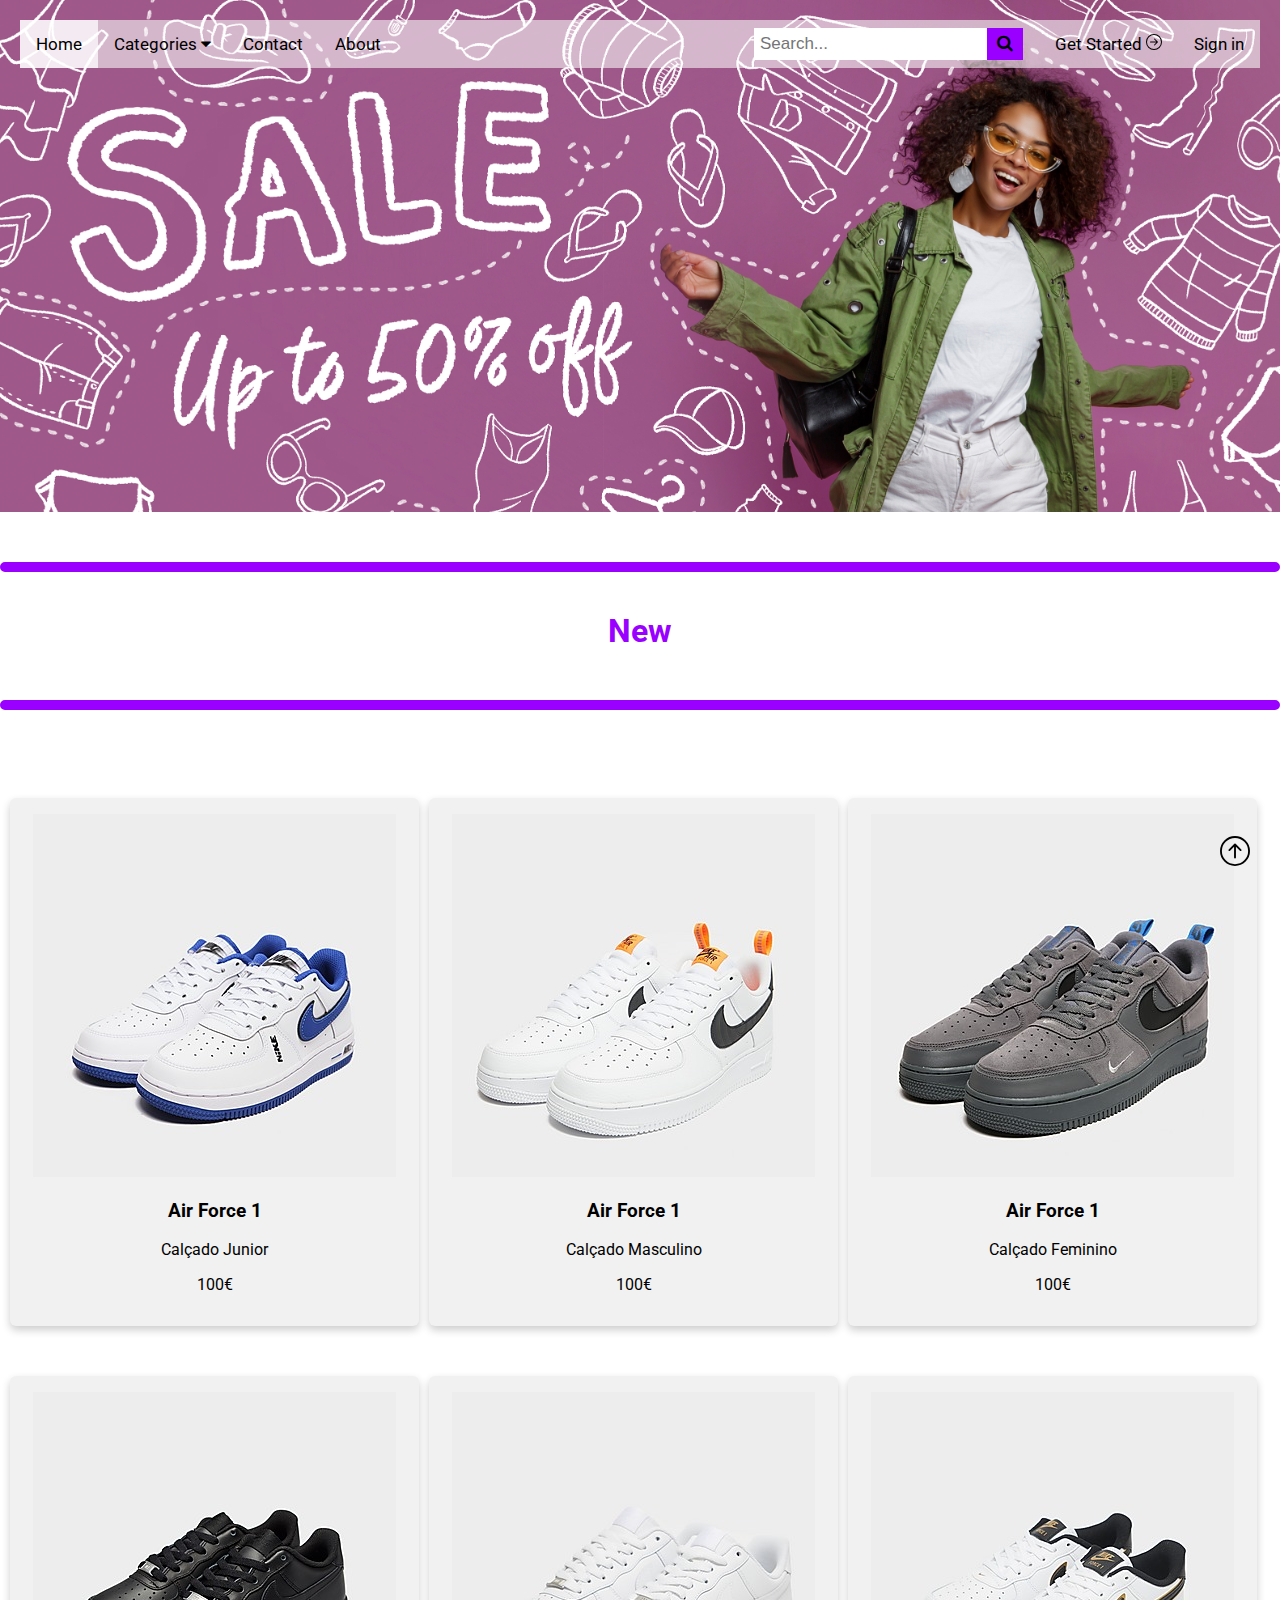
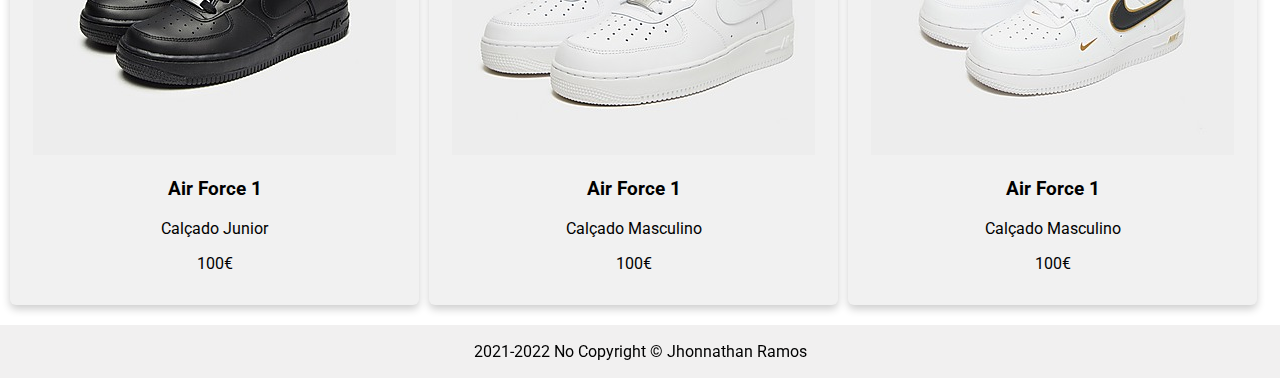
<file: index.html>
<!DOCTYPE html>
<html>
<head>
<meta name="viewport" content="width=device-width, initial-scale=1">

<link rel="preconnect" href="https://fonts.googleapis.com">
<link rel="preconnect" href="https://fonts.gstatic.com" crossorigin>
<link href="https://fonts.googleapis.com/css2?family=Roboto:ital,wght@0,300;0,400;0,500;0,700;0,900;1,400;1,700&display=swap" rel="stylesheet">

<script src="https://ajax.googleapis.com/ajax/libs/jquery/3.3.1/jquery.min.js"></script>
<link rel="stylesheet" href="https://cdnjs.cloudflare.com/ajax/libs/font-awesome/4.7.0/css/font-awesome.min.css">
<link rel="shortcut icon" href="img/icon/Logo.png">
<link rel="stylesheet" href="style.css">
</head>

<style>
  body {font-family: 'Roboto', sans-serif;}
</style>

<body>
  <div class="bg-img-index">
    <div class="container">
<div class="topnav" id="myTopnav">
  <a href="#home" class="active">Home</a>
  <div class="dropdown">
    <button class="dropbtn">Categories 
      <i class="fa fa-caret-down"></i>
    </button>
    <div class="dropdown-content">
      <a href="#section1">Novidades</a>
      <a href="men.html">Men</a>
      <a href="woman.html">Woman</a>
      <a href="kids.html">Kids</a>
      <a href="shoes.html">Shoes</a>
    </div>
  </div> 
  <a href="contact.html">Contact</a>
  <a href="about.html">About</a>
  <a href="login.html" class="nav-right">Sign in</a>
    <a href="register.html" class="nav-right">Get Started  <svg xmlns="http://www.w3.org/2000/svg" width="16" height="16" fill="currentColor" class="bi bi-arrow-right-circle" viewBox="0 0 16 16">
      <path fill-rule="evenodd" d="M1 8a7 7 0 1 0 14 0A7 7 0 0 0 1 8zm15 0A8 8 0 1 1 0 8a8 8 0 0 1 16 0zM4.5 7.5a.5.5 0 0 0 0 1h5.793l-2.147 2.146a.5.5 0 0 0 .708.708l3-3a.5.5 0 0 0 0-.708l-3-3a.5.5 0 1 0-.708.708L10.293 7.5H4.5z"/>
    </svg></a>
  <div class="search-container">
    <form action="/action_page.php">
      <input type="text" placeholder="Search..." name="search">
      <button type="submit"><i class="fa fa-search"></i></button>
    </form>
  </div>
  <a href="javascript:void(0);" style="font-size:15px;" class="icon" onclick="myFunction()">&#9776;</a>
</div>
    </div>
  </div>
<script>
function myFunction() {
  var x = document.getElementById("myTopnav");
  if (x.className === "topnav") {
    x.className += " responsive";
  } else {
    x.className = "topnav";
  }
}
</script>

<section id="section1">
  <hr>
    <h1>New</h1>
  <hr>
    
    <div class="row" style="padding-top: 30px;">
      <div class="column">
        <div class="card">
          <img src="img/articles/af1.jpg">
          <h3>Air Force 1</h3>
          <p>Calçado Junior</p>
          <p>100€</p>
        </div>
      </div>
    
      <div class="column">
        <div class="card">
          <img src="img/articles/af1_2.jpg">
          <h3>Air Force 1</h3>
          <p>Calçado Masculino</p>
          <p>100€</p>
        </div>
      </div>
      
      <div class="column">
        <div class="card">
          <img src="img/articles/af1_3.jpg">
          <h3>Air Force 1</h3>
          <p>Calçado Feminino</p>
          <p>100€</p>
        </div>
      </div>
      
      <div class="column">
        <div class="card">
          <img src="img/articles/af1_4.jpg">
          <h3>Air Force 1</h3>
          <p>Calçado Junior</p>
          <p>100€</p>
        </div>
      </div>

      <div class="column">
        <div class="card">
          <img src="img/articles/af1_5.jpg">
          <h3>Air Force 1</h3>
          <p>Calçado Masculino</p>
          <p>100€</p>
        </div>
      </div>

      <div class="column">
        <div class="card">
          <img src="img/articles/af1_6.jpg">
          <h3>Air Force 1</h3>
          <p>Calçado Masculino</p>
          <p>100€</p>
        </div>
      </div>
    </div>
  </section>
    
<a class="button_scroll_top" onclick="myFunction()"><svg xmlns="http://www.w3.org/2000/svg" width="30" height="30" fill="currentColor" class="bi bi-arrow-up-circle" viewBox="0 0 16 16">
  <path fill-rule="evenodd" d="M1 8a7 7 0 1 0 14 0A7 7 0 0 0 1 8zm15 0A8 8 0 1 1 0 8a8 8 0 0 1 16 0zm-7.5 3.5a.5.5 0 0 1-1 0V5.707L5.354 7.854a.5.5 0 1 1-.708-.708l3-3a.5.5 0 0 1 .708 0l3 3a.5.5 0 0 1-.708.708L8.5 5.707V11.5z"/>
</svg></a>

    <footer>
        <p>2021-2022 No Copyright &copy; Jhonnathan Ramos</p>
    </footer>

<script>
    function myFunction() {
      window.scrollTo(0, 0);
}


    $(document).ready(function(){
      // Add smooth scrolling to all links
      $("a").on('click', function(event) {
    
        // Make sure this.hash has a value before overriding default behavior
        if (this.hash !== "") {
          // Prevent default anchor click behavior
          event.preventDefault();
    
          // Store hash
          var hash = this.hash;
    
          // Using jQuery's animate() method to add smooth page scroll
          // The optional number (800) specifies the number of milliseconds it takes to scroll to the specified area
          $('html, body').animate({
            scrollTop: $(hash).offset().top
          }, 800, function(){
       
            // Add hash (#) to URL when done scrolling (default click behavior)
            window.location.hash = hash;
          });
        } // End if
      });
    });

</script>
</body>
</html>
</file>
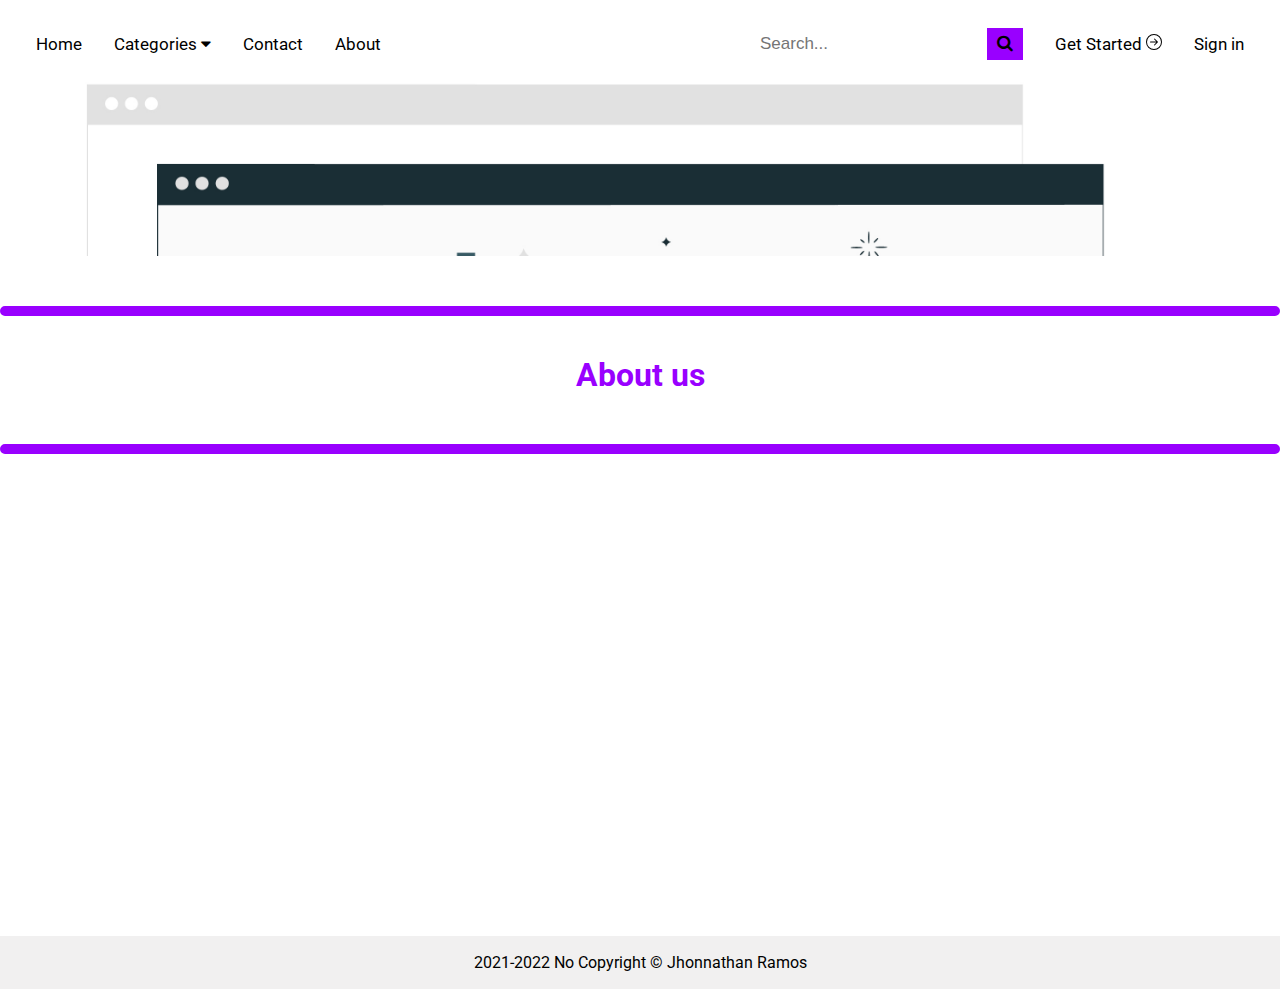
<file: about.html>
<!DOCTYPE html>
<html>
<head>
<meta name="viewport" content="width=device-width, initial-scale=1">
<script src="https://ajax.googleapis.com/ajax/libs/jquery/3.3.1/jquery.min.js"></script>

<link rel="preconnect" href="https://fonts.googleapis.com">
<link rel="preconnect" href="https://fonts.gstatic.com" crossorigin>
<link href="https://fonts.googleapis.com/css2?family=Roboto:ital,wght@0,300;0,400;0,500;0,700;0,900;1,400;1,700&display=swap" rel="stylesheet">

<link rel="stylesheet" href="https://cdnjs.cloudflare.com/ajax/libs/font-awesome/4.7.0/css/font-awesome.min.css">
<link rel="shortcut icon" href="img/icon/Logo.png">
<link rel="stylesheet" href="style.css">
</head>

<style>
  body {font-family: 'Roboto', sans-serif;}
</style>

<body>
  <div class="bg-img-about">
    <div class="container">
<div class="topnav" id="myTopnav">
  <a href="index.html" class="active">Home</a>
  <div class="dropdown">
    <button class="dropbtn">Categories 
      <i class="fa fa-caret-down"></i>
    </button>
    <div class="dropdown-content">
      <a href="index.html#section1">Novidades</a>
      <a href="men.html">Men</a>
      <a href="woman.html">Woman</a>
      <a href="kids.html">Kids</a>
      <a href="shoes.html">Shoes</a>
    </div>
  </div> 
  <a href="contact.html">Contact</a>
  <a href="#">About</a>
    <a href="login.html" class="nav-right">Sign in</a>
    <a href="register.html" class="nav-right">Get Started  <svg xmlns="http://www.w3.org/2000/svg" width="16" height="16" fill="currentColor" class="bi bi-arrow-right-circle" viewBox="0 0 16 16">
      <path fill-rule="evenodd" d="M1 8a7 7 0 1 0 14 0A7 7 0 0 0 1 8zm15 0A8 8 0 1 1 0 8a8 8 0 0 1 16 0zM4.5 7.5a.5.5 0 0 0 0 1h5.793l-2.147 2.146a.5.5 0 0 0 .708.708l3-3a.5.5 0 0 0 0-.708l-3-3a.5.5 0 1 0-.708.708L10.293 7.5H4.5z"/>
    </svg></a>
  <div class="search-container">
    <form action="/action_page.php">
      <input type="text" placeholder="Search..." name="search">
      <button type="submit"><i class="fa fa-search"></i></button>
    </form>
  </div>
  <a href="javascript:void(0);" style="font-size:15px;" class="icon" onclick="myFunction()">&#9776;</a>
</div>
    </div>
  </div>
<script>
function myFunction() {
  var x = document.getElementById("myTopnav");
  if (x.className === "topnav") {
    x.className += " responsive";
  } else {
    x.className = "topnav";
  }
}

</script>

<script>
function myMap() {
var mapProp= {
  center:new google.maps.LatLng(51.508742,-0.120850),
  zoom:5,
};
var map = new google.maps.Map(document.getElementById("googleMap"),mapProp);
}
</script>

<hr>
<h1>About us</h1>
<hr>

<iframe id="map" src="https://www.google.com/maps/embed?pb=!1m23!1m12!1m3!1d49709.00465196725!2d-9.154370956761321!3d38.859642121430454!2m3!1f0!2f0!3f0!3m2!1i1024!2i768!4f13.1!4m8!3e6!4m0!4m5!1s0xd192fb632632f0b%3A0x39d4ba3d247007da!2sestampaco!3m2!1d38.871814799999996!2d-9.0795403!5e0!3m2!1spt-PT!2spt!4v1641500198557!5m2!1spt-PT!2spt" width="600" height="450" style="border:0;" allowfullscreen="" loading="lazy"></iframe>

<footer>
  <p>2021-2022 No Copyright &copy; Jhonnathan Ramos</p>
</footer>

<script>
    
    function myFunction() {
      window.scrollTo(0, 0);
}


    $(document).ready(function(){
      // Add smooth scrolling to all links
      $("a").on('click', function(event) {
    
        // Make sure this.hash has a value before overriding default behavior
        if (this.hash !== "") {
          // Prevent default anchor click behavior
          event.preventDefault();
    
          // Store hash
          var hash = this.hash;
    
          // Using jQuery's animate() method to add smooth page scroll
          // The optional number (800) specifies the number of milliseconds it takes to scroll to the specified area
          $('html, body').animate({
            scrollTop: $(hash).offset().top
          }, 800, function(){
       
            // Add hash (#) to URL when done scrolling (default click behavior)
            window.location.hash = hash;
          });
        } // End if
      });
    });

</script>
</body>
</html>
</file>
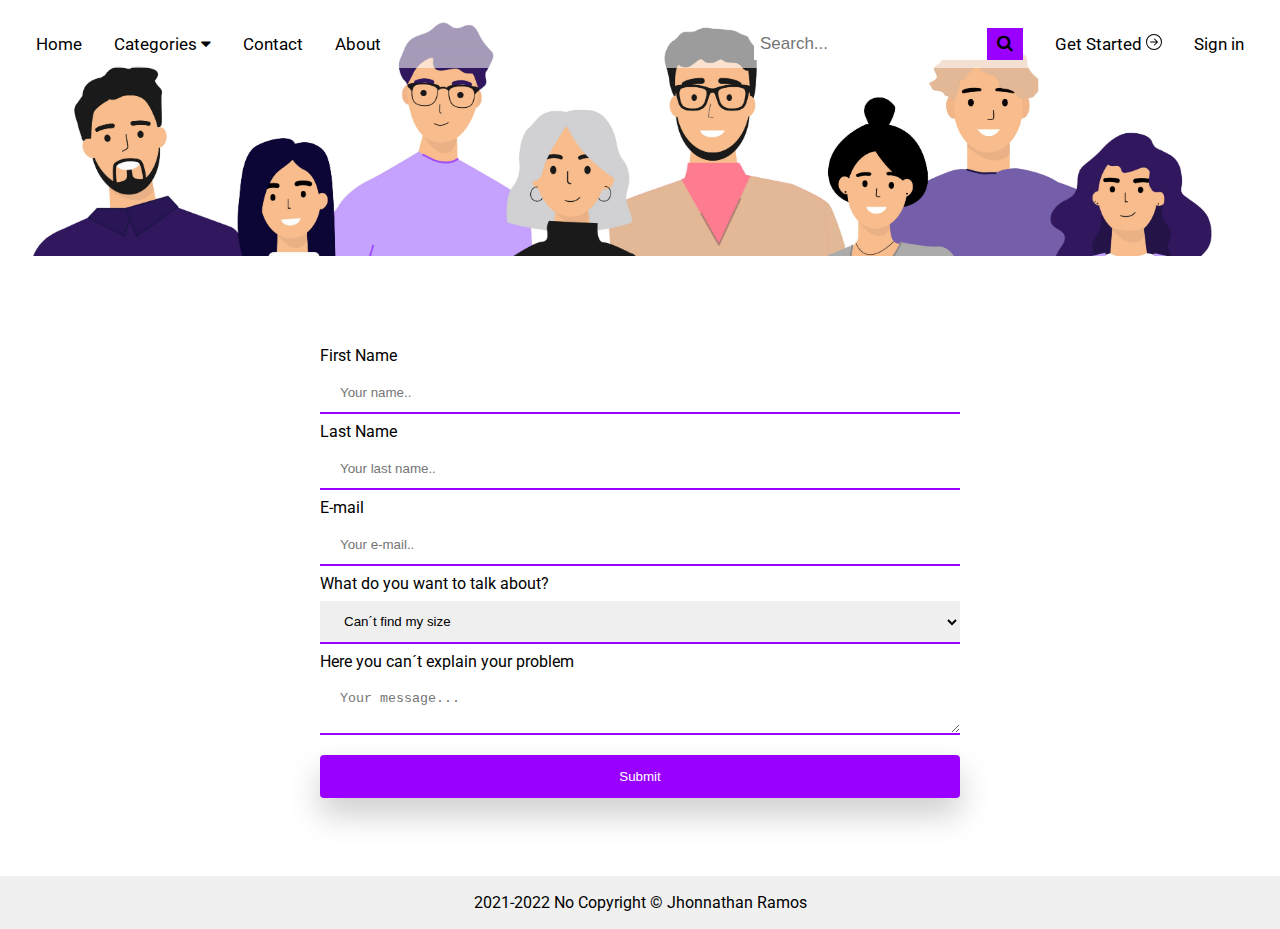
<file: contact.html>
<!DOCTYPE html>
<html>
<head>
<meta name="viewport" content="width=device-width, initial-scale=1">
<script src="https://ajax.googleapis.com/ajax/libs/jquery/3.3.1/jquery.min.js"></script>

<link rel="preconnect" href="https://fonts.googleapis.com">
<link rel="preconnect" href="https://fonts.gstatic.com" crossorigin>
<link href="https://fonts.googleapis.com/css2?family=Roboto:ital,wght@0,300;0,400;0,500;0,700;0,900;1,400;1,700&display=swap" rel="stylesheet">

<link rel="stylesheet" href="https://cdnjs.cloudflare.com/ajax/libs/font-awesome/4.7.0/css/font-awesome.min.css">
<link rel="shortcut icon" href="img/icon/Logo.png">
<link rel="stylesheet" href="style.css">
</head>

<style>
  body {font-family: 'Roboto', sans-serif;}
</style>

<body>
  <div class="bg-img-contact">
    <div class="container">
<div class="topnav" id="myTopnav">
  <a href="index.html" class="active">Home</a>
  <div class="dropdown">
    <button class="dropbtn">Categories 
      <i class="fa fa-caret-down"></i>
    </button>
    <div class="dropdown-content">
      <a href="index.html#section1">Novidades</a>
      <a href="men.html">Men</a>
      <a href="woman.html">Woman</a>
      <a href="kids.html">Kids</a>
      <a href="shoes.html">Shoes</a>
    </div>
  </div> 
  <a href="#">Contact</a>
  <a href="about.html">About</a>
  <a href="login.html" class="nav-right">Sign in</a>
  <a href="register.html" class="nav-right">Get Started  <svg xmlns="http://www.w3.org/2000/svg" width="16" height="16" fill="currentColor" class="bi bi-arrow-right-circle" viewBox="0 0 16 16">
    <path fill-rule="evenodd" d="M1 8a7 7 0 1 0 14 0A7 7 0 0 0 1 8zm15 0A8 8 0 1 1 0 8a8 8 0 0 1 16 0zM4.5 7.5a.5.5 0 0 0 0 1h5.793l-2.147 2.146a.5.5 0 0 0 .708.708l3-3a.5.5 0 0 0 0-.708l-3-3a.5.5 0 1 0-.708.708L10.293 7.5H4.5z"/>
  </svg></a>
  <div class="search-container">
    <form action="/action_page.php">
      <input type="text" placeholder="Search..." name="search">
      <button type="submit"><i class="fa fa-search"></i></button>
    </form>
  </div>
  <a href="javascript:void(0);" style="font-size:15px;" class="icon" onclick="myFunction()">&#9776;</a>
</div>
    </div>
  </div>
<script>
function myFunction() {
  var x = document.getElementById("myTopnav");
  if (x.className === "topnav") {
    x.className += " responsive";
  } else {
    x.className = "topnav";
  }
}
</script>

<div class="contact_form">
  <form action="#">
    <label for="fname">First Name</label>
    <input type="text" id="fname" name="firstname" placeholder="Your name..">

    <label for="lname">Last Name</label>
    <input type="text" id="lname" name="lastname" placeholder="Your last name..">

    <label for="email">E-mail</label>
    <input type="text" id="email" name="email" placeholder="Your e-mail..">

    <label for="country">What do you want to talk about?</label>
    <select id="country" name="country">
      <option value="Can´t find my size">Can´t find my size</option>
      <option value="How can i pay with card?">How can i pay with card?</option>
      <option value="What is the delivery time?">What is the delivery time?</option>
    </select>
  
    <label for="message">Here you can´t explain your problem</label>
    <textarea id="message" name="message" rows="2" cols="50" placeholder="Your message..."></textarea>

    <input type="submit" value="Submit">
  </form>
</div>

<footer>
  <p>2021-2022 No Copyright &copy; Jhonnathan Ramos</p>
</footer>
</body>
</html>
</file>
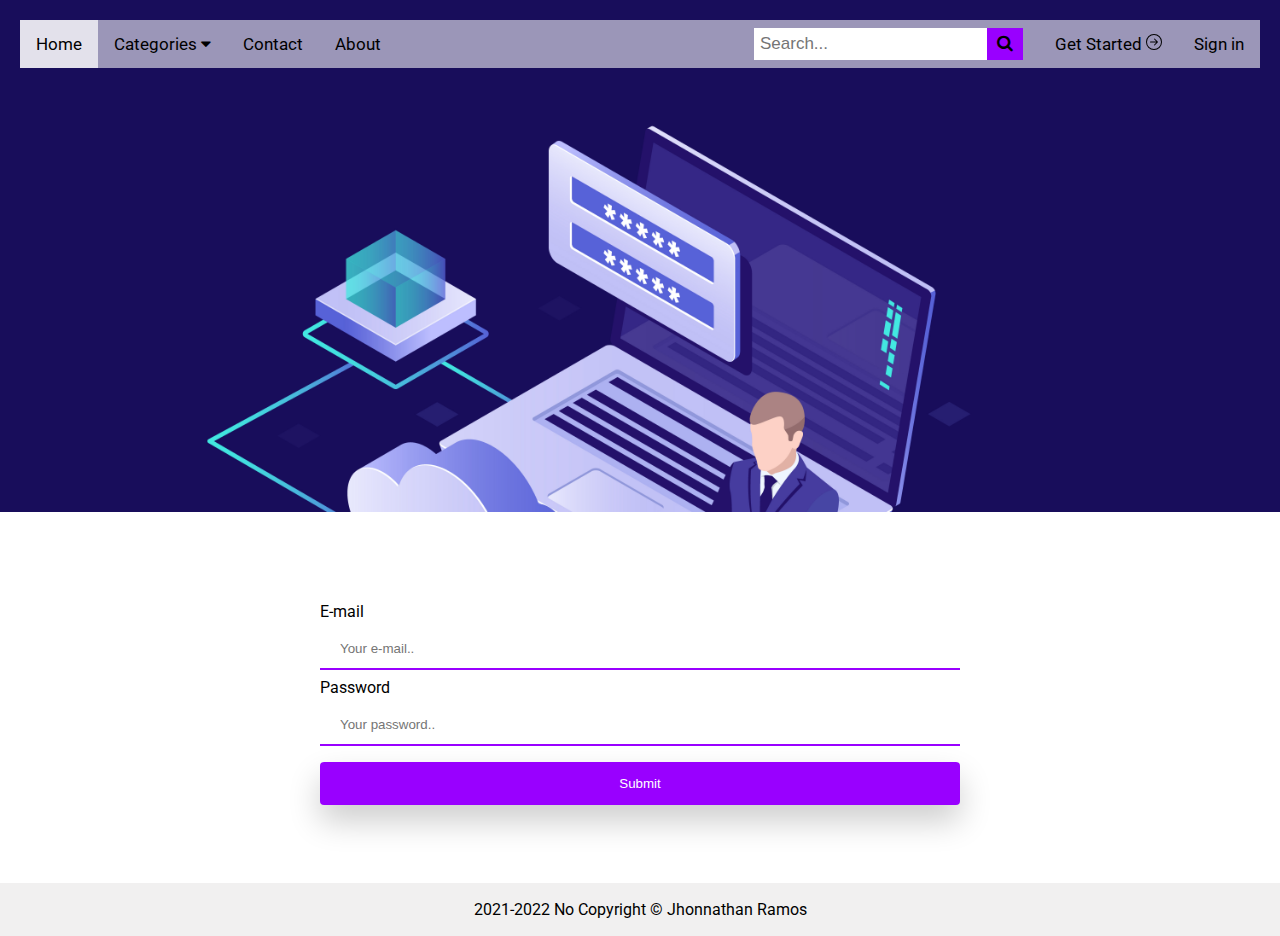
<file: login.html>
<!DOCTYPE html>
<html>
<head>
<meta name="viewport" content="width=device-width, initial-scale=1">
<script src="https://ajax.googleapis.com/ajax/libs/jquery/3.3.1/jquery.min.js"></script>

<link rel="preconnect" href="https://fonts.googleapis.com">
<link rel="preconnect" href="https://fonts.gstatic.com" crossorigin>
<link href="https://fonts.googleapis.com/css2?family=Roboto:ital,wght@0,300;0,400;0,500;0,700;0,900;1,400;1,700&display=swap" rel="stylesheet">

<link rel="stylesheet" href="https://cdnjs.cloudflare.com/ajax/libs/font-awesome/4.7.0/css/font-awesome.min.css">
<link rel="shortcut icon" href="img/icon/Logo.png">
<link rel="stylesheet" href="style.css">
</head>

<style>
  body {font-family: 'Roboto', sans-serif;}
</style>

<body>
  <div class="bg-img-login">
    <div class="container">
<div class="topnav" id="myTopnav">
  <a href="index.html" class="active">Home</a>
  <div class="dropdown">
    <button class="dropbtn">Categories 
      <i class="fa fa-caret-down"></i>
    </button>
    <div class="dropdown-content">
      <a href="index.html#section1">Novidades</a>
      <a href="men.html">Men</a>
      <a href="woman.html">Woman</a>
      <a href="kids.html">Kids</a>
      <a href="shoes.html">Shoes</a>
    </div>
  </div> 
  <a href="contact.html">Contact</a>
  <a href="about.html">About</a>
  <a href="login.html" class="nav-right">Sign in</a>
  <a href="register.html" class="nav-right">Get Started  <svg xmlns="http://www.w3.org/2000/svg" width="16" height="16" fill="currentColor" class="bi bi-arrow-right-circle" viewBox="0 0 16 16">
    <path fill-rule="evenodd" d="M1 8a7 7 0 1 0 14 0A7 7 0 0 0 1 8zm15 0A8 8 0 1 1 0 8a8 8 0 0 1 16 0zM4.5 7.5a.5.5 0 0 0 0 1h5.793l-2.147 2.146a.5.5 0 0 0 .708.708l3-3a.5.5 0 0 0 0-.708l-3-3a.5.5 0 1 0-.708.708L10.293 7.5H4.5z"/>
  </svg></a>
  <div class="search-container">
    <form action="/action_page.php">
      <input type="text" placeholder="Search..." name="search">
      <button type="submit"><i class="fa fa-search"></i></button>
    </form>
  </div>
  <a href="javascript:void(0);" style="font-size:15px;" class="icon" onclick="myFunction()">&#9776;</a>
</div>
    </div>
  </div>
<script>
function myFunction() {
  var x = document.getElementById("myTopnav");
  if (x.className === "topnav") {
    x.className += " responsive";
  } else {
    x.className = "topnav";
  }
}
</script>

<div class="contact_form" style="padding-top: 10vh;">
  <form action="#">

    <label for="email">E-mail</label>
    <input type="text" id="email" name="email" placeholder="Your e-mail..">

    <label for="password">Password</label>
    <input type="password" id="password" name="password" placeholder="Your password..">

    <input type="submit" value="Submit">
  </form>
</div>

<footer>
  <p>2021-2022 No Copyright &copy; Jhonnathan Ramos</p>
</footer>
</body>
</html>
</file>
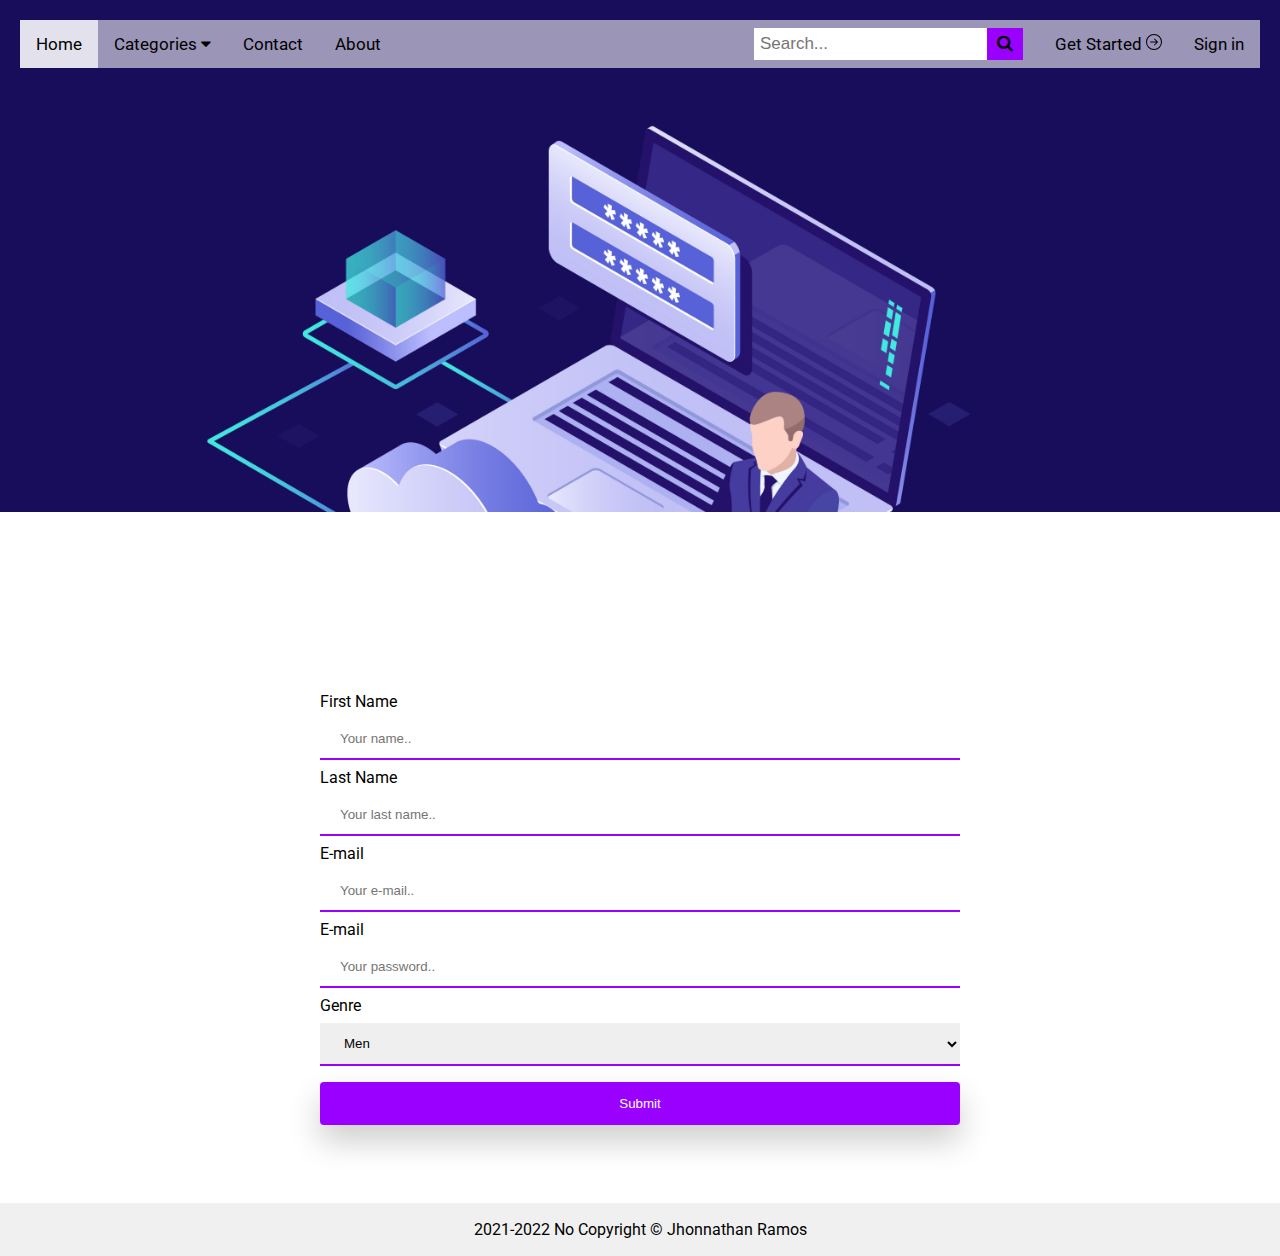
<file: register.html>
<!DOCTYPE html>
<html>
<head>
<meta name="viewport" content="width=device-width, initial-scale=1">
<script src="https://ajax.googleapis.com/ajax/libs/jquery/3.3.1/jquery.min.js"></script>

<link rel="preconnect" href="https://fonts.googleapis.com">
<link rel="preconnect" href="https://fonts.gstatic.com" crossorigin>
<link href="https://fonts.googleapis.com/css2?family=Roboto:ital,wght@0,300;0,400;0,500;0,700;0,900;1,400;1,700&display=swap" rel="stylesheet">

<link rel="stylesheet" href="https://cdnjs.cloudflare.com/ajax/libs/font-awesome/4.7.0/css/font-awesome.min.css">
<link rel="shortcut icon" href="img/icon/Logo.png">
<link rel="stylesheet" href="style.css">
</head>
<style>
  body {font-family: 'Roboto', sans-serif;}
</style>
<body>
  <div class="bg-img-login">
    <div class="container">
<div class="topnav" id="myTopnav">
  <a href="index.html" class="active">Home</a>
  <div class="dropdown">
    <button class="dropbtn">Categories 
      <i class="fa fa-caret-down"></i>
    </button>
    <div class="dropdown-content">
      <a href="index.html#section1">Novidades</a>
      <a href="men.html">Men</a>
      <a href="woman.html">Woman</a>
      <a href="kids.html">Kids</a>
      <a href="shoes.html">Shoes</a>
    </div>
  </div> 
  <a href="contact.html">Contact</a>
  <a href="about.html">About</a>
  <a href="login.html" class="nav-right">Sign in</a>
    <a href="register.html" class="nav-right">Get Started  <svg xmlns="http://www.w3.org/2000/svg" width="16" height="16" fill="currentColor" class="bi bi-arrow-right-circle" viewBox="0 0 16 16">
      <path fill-rule="evenodd" d="M1 8a7 7 0 1 0 14 0A7 7 0 0 0 1 8zm15 0A8 8 0 1 1 0 8a8 8 0 0 1 16 0zM4.5 7.5a.5.5 0 0 0 0 1h5.793l-2.147 2.146a.5.5 0 0 0 .708.708l3-3a.5.5 0 0 0 0-.708l-3-3a.5.5 0 1 0-.708.708L10.293 7.5H4.5z"/>
    </svg></a>
  <div class="search-container">
    <form action="/action_page.php">
      <input type="text" placeholder="Search..." name="search">
      <button type="submit"><i class="fa fa-search"></i></button>
    </form>
  </div>
  <a href="javascript:void(0);" style="font-size:15px;" class="icon" onclick="myFunction()">&#9776;</a>
</div>
    </div>
  </div>
<script>
function myFunction() {
  var x = document.getElementById("myTopnav");
  if (x.className === "topnav") {
    x.className += " responsive";
  } else {
    x.className = "topnav";
  }
}
</script>

<div class="contact_form" style="padding-top: 20vh;">
  <form action="#">
    <label for="fname">First Name</label>
    <input type="text" id="fname" name="firstname" placeholder="Your name..">

    <label for="lname">Last Name</label>
    <input type="text" id="lname" name="lastname" placeholder="Your last name..">

    <label for="email">E-mail</label>
    <input type="text" id="email" name="email" placeholder="Your e-mail..">

    <label for="password">E-mail</label>
    <input type="password" id="password" name="password" placeholder="Your password..">

    <label for="country">Genre</label>
    <select id="genre" name="genre">
      <option value="Men">Men</option>
      <option value="Woman">Woman</option>
    </select>

    <input type="submit" value="Submit">
  </form>
</div>

<footer>
  <p>2021-2022 No Copyright &copy; Jhonnathan Ramos</p>
</footer>
</body>
</html>
</file>
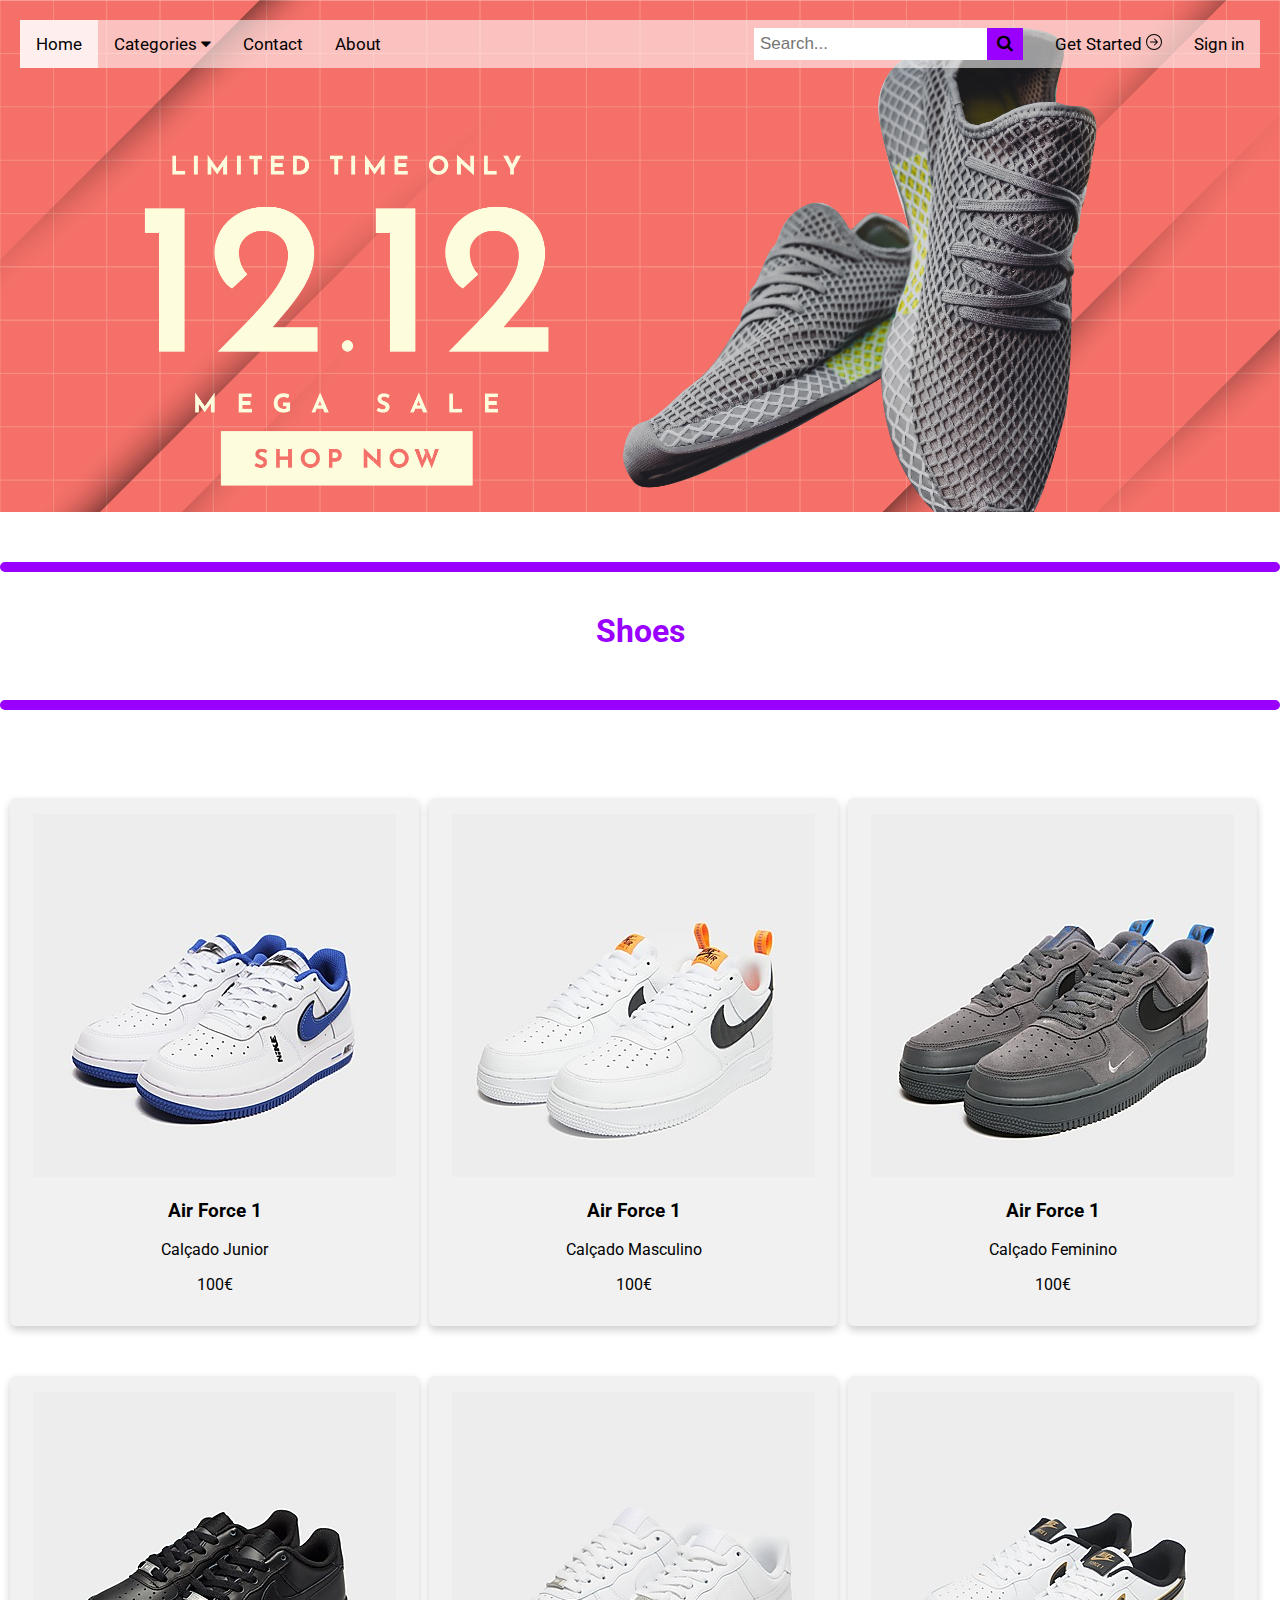
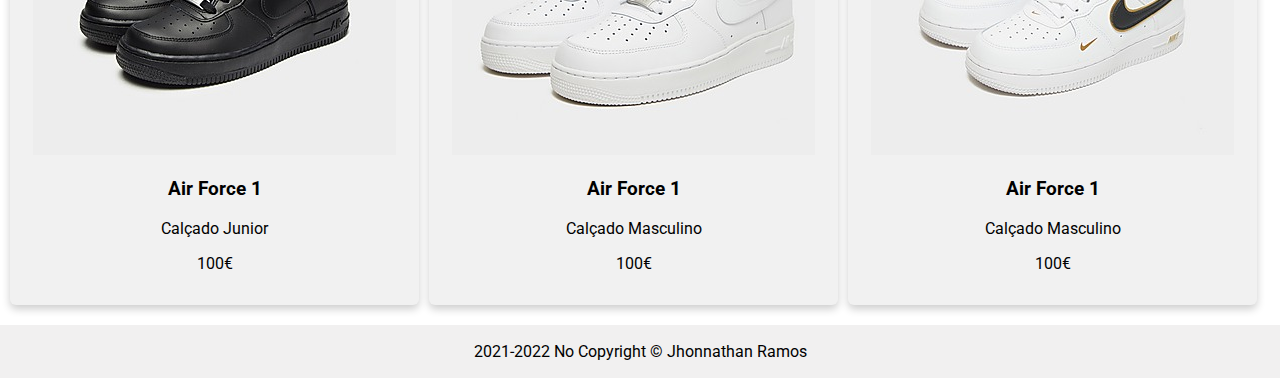
<file: shoes.html>
<!DOCTYPE html>
<html>
<head>
<meta name="viewport" content="width=device-width, initial-scale=1">
<script src="https://ajax.googleapis.com/ajax/libs/jquery/3.3.1/jquery.min.js"></script>

<link rel="preconnect" href="https://fonts.googleapis.com">
<link rel="preconnect" href="https://fonts.gstatic.com" crossorigin>
<link href="https://fonts.googleapis.com/css2?family=Roboto:ital,wght@0,300;0,400;0,500;0,700;0,900;1,400;1,700&display=swap" rel="stylesheet">

<link rel="stylesheet" href="https://cdnjs.cloudflare.com/ajax/libs/font-awesome/4.7.0/css/font-awesome.min.css">
<link rel="stylesheet" href="style.css">
<link rel="shortcut icon" href="img/icon/Logo.png">
</head>
<style>
  body {font-family: 'Roboto', sans-serif;}
</style>
<body>
  
  <div class="bg-img-shoes">
    <div class="container">
<div class="topnav" id="myTopnav">
  <a href="index.html" class="active">Home</a>
  <div class="dropdown">
    <button class="dropbtn">Categories 
      <i class="fa fa-caret-down"></i>
    </button>
    <div class="dropdown-content">
      <a href="index.html#section1">Novidades</a>
      <a href="men.html">Men</a>
      <a href="woman.html">Woman</a>
      <a href="kids.html">Kids</a>
      <a href="#section1">Shoes</a>
    </div>
  </div> 
  <a href="contact.html">Contact</a>
  <a href="about.html">About</a>
  <a href="login.html" class="nav-right">Sign in</a>
    <a href="register.html" class="nav-right">Get Started  <svg xmlns="http://www.w3.org/2000/svg" width="16" height="16" fill="currentColor" class="bi bi-arrow-right-circle" viewBox="0 0 16 16">
      <path fill-rule="evenodd" d="M1 8a7 7 0 1 0 14 0A7 7 0 0 0 1 8zm15 0A8 8 0 1 1 0 8a8 8 0 0 1 16 0zM4.5 7.5a.5.5 0 0 0 0 1h5.793l-2.147 2.146a.5.5 0 0 0 .708.708l3-3a.5.5 0 0 0 0-.708l-3-3a.5.5 0 1 0-.708.708L10.293 7.5H4.5z"/>
    </svg></a>
  <div class="search-container">
    <form action="/action_page.php">
      <input type="text" placeholder="Search..." name="search">
      <button type="submit"><i class="fa fa-search"></i></button>
    </form>
  </div>
  <a href="javascript:void(0);" style="font-size:15px;" class="icon" onclick="myFunction()">&#9776;</a>
</div>
    </div>
  </div>
<script>
function myFunction() {
  var x = document.getElementById("myTopnav");
  if (x.className === "topnav") {
    x.className += " responsive";
  } else {
    x.className = "topnav";
  }
}
</script>
<section id="section1">
  <hr>
    <h1>Shoes</h1>
  <hr>
    
  <div class="row" style="padding-top: 30px;">
    <div class="column">
      <div class="card">
        <img src="img/articles/af1.jpg">
        <h3>Air Force 1</h3>
        <p>Calçado Junior</p>
        <p>100€</p>
      </div>
    </div>
  
    <div class="column">
      <div class="card">
        <img src="img/articles/af1_2.jpg">
        <h3>Air Force 1</h3>
        <p>Calçado Masculino</p>
        <p>100€</p>
      </div>
    </div>
    
    <div class="column">
      <div class="card">
        <img src="img/articles/af1_3.jpg">
        <h3>Air Force 1</h3>
        <p>Calçado Feminino</p>
        <p>100€</p>
      </div>
    </div>
    
    <div class="column">
      <div class="card">
        <img src="img/articles/af1_4.jpg">
        <h3>Air Force 1</h3>
        <p>Calçado Junior</p>
        <p>100€</p>
      </div>
    </div>

    <div class="column">
      <div class="card">
        <img src="img/articles/af1_5.jpg">
        <h3>Air Force 1</h3>
        <p>Calçado Masculino</p>
        <p>100€</p>
      </div>
    </div>

    <div class="column">
      <div class="card">
        <img src="img/articles/af1_6.jpg">
        <h3>Air Force 1</h3>
        <p>Calçado Masculino</p>
        <p>100€</p>
      </div>
    </div>
  </div>
</section>
    
    <footer>
        <p>2021-2022 No Copyright &copy; Jhonnathan Ramos</p>
    </footer>

    <script>
    
      $(document).ready(function(){
        // Add smooth scrolling to all links
        $("a").on('click', function(event) {
      
          // Make sure this.hash has a value before overriding default behavior
          if (this.hash !== "") {
            // Prevent default anchor click behavior
            event.preventDefault();
      
            // Store hash
            var hash = this.hash;
      
            // Using jQuery's animate() method to add smooth page scroll
            // The optional number (800) specifies the number of milliseconds it takes to scroll to the specified area
            $('html, body').animate({
              scrollTop: $(hash).offset().top
            }, 800, function(){
         
              // Add hash (#) to URL when done scrolling (default click behavior)
              window.location.hash = hash;
            });
          } // End if
        });
      });
  
  </script>
</body>
</html>
</file>
<file: style.css>
body {margin:0;
  height: 100%;}

.bg-img-index {
  /* The image used */
  background-image: url("img/banner/banner-2.jpg");

  height: 40vw;

  /* Center and scale the image nicely */
  background-position: middle;
  background-repeat: no-repeat;
  background-size: cover;

  /* Needed to position the navbar */
  position: relative;
}

.bg-img-men {
  /* The image used */
  background-image: url("img/banner/banner-3.jpg");

  height: 40vw;

  /* Center and scale the image nicely */
  background-position: middle;
  background-repeat: no-repeat;
  background-size: cover;

  /* Needed to position the navbar */
  position: relative;
}

.bg-img-woman {
  /* The image used */
  background-image: url("img/banner/banner-4.jpg");

  height: 40vw;

  /* Center and scale the image nicely */
  background-position: middle;
  background-repeat: no-repeat;
  background-size: cover;

  /* Needed to position the navbar */
  position: relative;
}

.bg-img-kids {
  /* The image used */
  background-image: url("img/banner/banner-5.jpg");

  height: 40vw;

  /* Center and scale the image nicely */
  background-position: middle;
  background-repeat: no-repeat;
  background-size: cover;

  /* Needed to position the navbar */
  position: relative;
}

.bg-img-shoes {
  /* The image used */
  background-image: url("img/banner/banner-6.jpg");

  height: 40vw;

  /* Center and scale the image nicely */
  background-position: middle;
  background-repeat: no-repeat;
  background-size: cover;

  /* Needed to position the navbar */
  position: relative;
}
.bg-img-contact {
  /* The image used */
  background-image: url("img/banner/banner-8.jpg");

  height: 20vw;

  /* Center and scale the image nicely */
  background-position: middle;
  background-repeat: no-repeat;
  background-size: cover;

  /* Needed to position the navbar */
  position: relative;
}
.bg-img-about {
  /* The image used */
  background-image: url("img/banner/banner-7.jpg");

  height: 20vw;

  /* Center and scale the image nicely */
  background-position: middle;
  background-repeat: no-repeat;
  background-size: cover;

  /* Needed to position the navbar */
  position: relative;
}

.bg-img-login {
  /* The image used */
  background-image: url("img/banner/banner-9.jpg");

  height: 40vw;

  /* Center and scale the image nicely */
  background-position: middle;
  background-repeat: no-repeat;
  background-size: cover;

  /* Needed to position the navbar */
  position: relative;
}

/* Position the navbar container inside the image */
.container {
  position: absolute;
  margin-top: 20px;
  padding-left: 20px;
  padding-right: 20px;
  width: 100%;
}

.topnav {
  overflow: hidden;
  background-color: rgba(255, 255, 255, 0.568);
  /*border-bottom: 1px solid black;*/
  width: 100%;
}

.topnav a {
  float: left;
  display: block;
  color: black;
  text-align: center;
  padding: 14px 16px;
  text-decoration: none;
  font-size: 17px;
}
.topnav .nav-right{
  float: right;
}
.topnav .search-container {
  float: right;
}

.topnav input[type=text] {
  padding: 6px;
  margin-top: 8px;
  font-size: 17px;
  border: none;
}

.topnav .search-container button {
  float: right;
  padding: 6px 10px;
  margin-top: 8px;
  margin-right: 16px;
  background: rgb(153, 0, 255);
  font-size: 17px;
  border: none;
  cursor: pointer;
}

.topnav .search-container button:hover {
  background: rgba(139, 9, 226, 0.692);
}

.active {
  background-color: rgba(255, 255, 255, 0.719);
  color: white;
}

.topnav .icon {
  display: none;
}

.dropdown {
  float: left;
  overflow: hidden;
}

.dropdown .dropbtn {
  font-size: 17px;    
  border: none;
  outline: none;
  color: black;
  padding: 14px 16px;
  background-color: inherit;
  font-family: inherit;
  margin: 0;
}

.dropdown-content {
  display: none;
  position: absolute;
  background-color: #f9f9f9;
  min-width: 160px;
  box-shadow: 0px 8px 16px 0px rgba(0,0,0,0.2);
  z-index: 1;
}

.dropdown-content a {
  float: none;
  color: black;
  padding: 12px 16px;
  text-decoration: none;
  display: block;
  text-align: left;
}

.topnav a:hover, .dropdown:hover .dropbtn {
  background-color: rgba(255, 255, 255, 0.568);
  color: black;
}

.dropdown-content a:hover {
  background-color: rgb(179, 179, 179);
  color: black;
}

.dropdown:hover .dropdown-content {
  display: block;
}

@media screen and (max-width: 950px) {
  .topnav a:not(:first-child), .dropdown .dropbtn {
    display: none;
  }
  .topnav a.icon {
    float: right;
    display: block;
  }
}

@media screen and (max-width: 9500px) {
  .topnav.responsive {position: relative;}
  .topnav.responsive .icon {
    position: absolute;
    right: 0;
    top: 0;
  }

  .topnav.responsive .search-container{
    margin: 20px;
   float: left;
  }

  .topnav.responsive a {
    float: none;
    display: block;
    text-align: left;
  }
  .topnav.responsive .dropdown {float: none;}
  .topnav.responsive .dropdown-content {position: relative;}
  .topnav.responsive .dropdown .dropbtn {
    display: block;
    width: 100%;
    text-align: left;
  }
}

* {
    box-sizing: border-box;
  }
  
  /* Float four columns side by side */
  .column {
    margin-top: 50px;
    float: left;
    width: 33%;
    padding: 0 5px;
  }
  
  /* Remove extra left and right margins, due to padding */
  .row {margin: 0 5px;}
  
  /* Clear floats after the columns */
  .row:after {
    content: "";
    display: table;
    clear: both;
  }
  
  /* Responsive columns */

  @media screen and (max-width: 1000px) {
    .column {
      width: 47%;
      display: block;
      margin-bottom: 20px;
    }
  }
  @media screen and (max-width: 700px) {
    .column {
      width: 100%;
      display: block;
      margin-bottom: 20px;
    }
  }
  /* Style the counter cards */
  .card {
    box-shadow: 0 4px 8px 0 rgba(0, 0, 0, 0.2);
    padding: 16px;
    text-align: center;
    background-color: #f1f1f1;
    transition: .2s;
    border-radius: 6px;
  }

  .card:hover{
    box-shadow: 0 10px 14px 0 rgba(0, 0, 0, 0.2);
    border-radius: 6px;
  }

  .card img:hover{
    transform: scale(1.05);
  }

  .card img{
    transition: transform .2s; /* Animation */
    max-width: 100%;
    object-fit: cover;
  }

  hr{
    margin-top: 50px;
    border: 5px solid rgb(153, 0, 255);
  border-radius: 5px;
  }

  h1{
    color: rgb(153, 0, 255);
    margin-top: 40px;
    text-align: center;
  }

  footer{
    background-color: rgba(211, 208, 208, 0.315);
    text-align: center;
    padding: 1px;
    position: absolute;
    margin-bottom: 0px;
    margin-top: 20px;
    padding-left: 20px;
    padding-right: 20px;
    width: 100%;
  }

  footer p{
    color: black;
  }

  .button_scroll_top{
    position: fixed;
    bottom: 30px;
    right: 30px;
    background-color: rgba(255, 255, 255, 0);
  }

  .contact_form{
    padding-top: 10vh;
    margin-bottom: 50px;
    width: 50%;
    margin-left: 25%;
  }
  .contact_form input[type=text], select {
    width: 100%;
    padding: 12px 20px;
    margin: 8px 0;
    display: inline-block;
    border: none;
    border-bottom: 2px solid rgb(153, 0, 255);
    box-sizing: border-box;
  }

  .contact_form input[type=password], select {
    width: 100%;
    padding: 12px 20px;
    margin: 8px 0;
    display: inline-block;
    border: none;
    border-bottom: 2px solid rgb(153, 0, 255);
    box-sizing: border-box;
  }

  .contact_form textarea {
    width: 100%;
    padding: 12px 20px;
    margin: 8px 0;
    display: inline-block;
    border: none;
    border-bottom: 2px solid rgb(153, 0, 255);
    box-sizing: border-box;
  }
  
  .contact_form input[type=submit] {
    width: 100%;
    background-color: rgb(153, 0, 255);
    color: white;
    padding: 14px 20px;
    margin: 8px 0;
    border: none;
    border-radius: 4px;
    cursor: pointer;
    box-shadow: 0px 16px 32px 0px rgba(0,0,0,0.2);
    transition: 0.6s;
  }
  
  .contact_form input[type=submit]:hover {
    background-color: rgb(120, 4, 197);
    box-shadow: 0px 16px 32px 0px rgba(0, 0, 0, 0.541);
  }
  
  .contact_form div {
    border-radius: 5px;
    background-color: #f2f2f2;
    padding: 20px;
  }

  /* Set the size of the div element that contains the map */
#map {
 margin-top: 50px;
  height: 400px;
  /* The height is 400 pixels */
  width: 100%;
  /* The width is the width of the web page */
}

.back-to-top {
  background-color: #38322e;
  border-radius: 65px;
  bottom: 14px;
  box-shadow: 2px 3px 19px -2px rgba(0, 0, 0, .75);
  color: #d9a000;
  cursor: pointer;
  height: 40px;
  position: fixed;
  right: 22px;
  width: 40px;
  z-index: 3;
&::after {
    content: '▲';
    display: flex;
    justify-content: center;
    padding-left: 1px;
    padding-top: 10px;
  }
}
</file>
